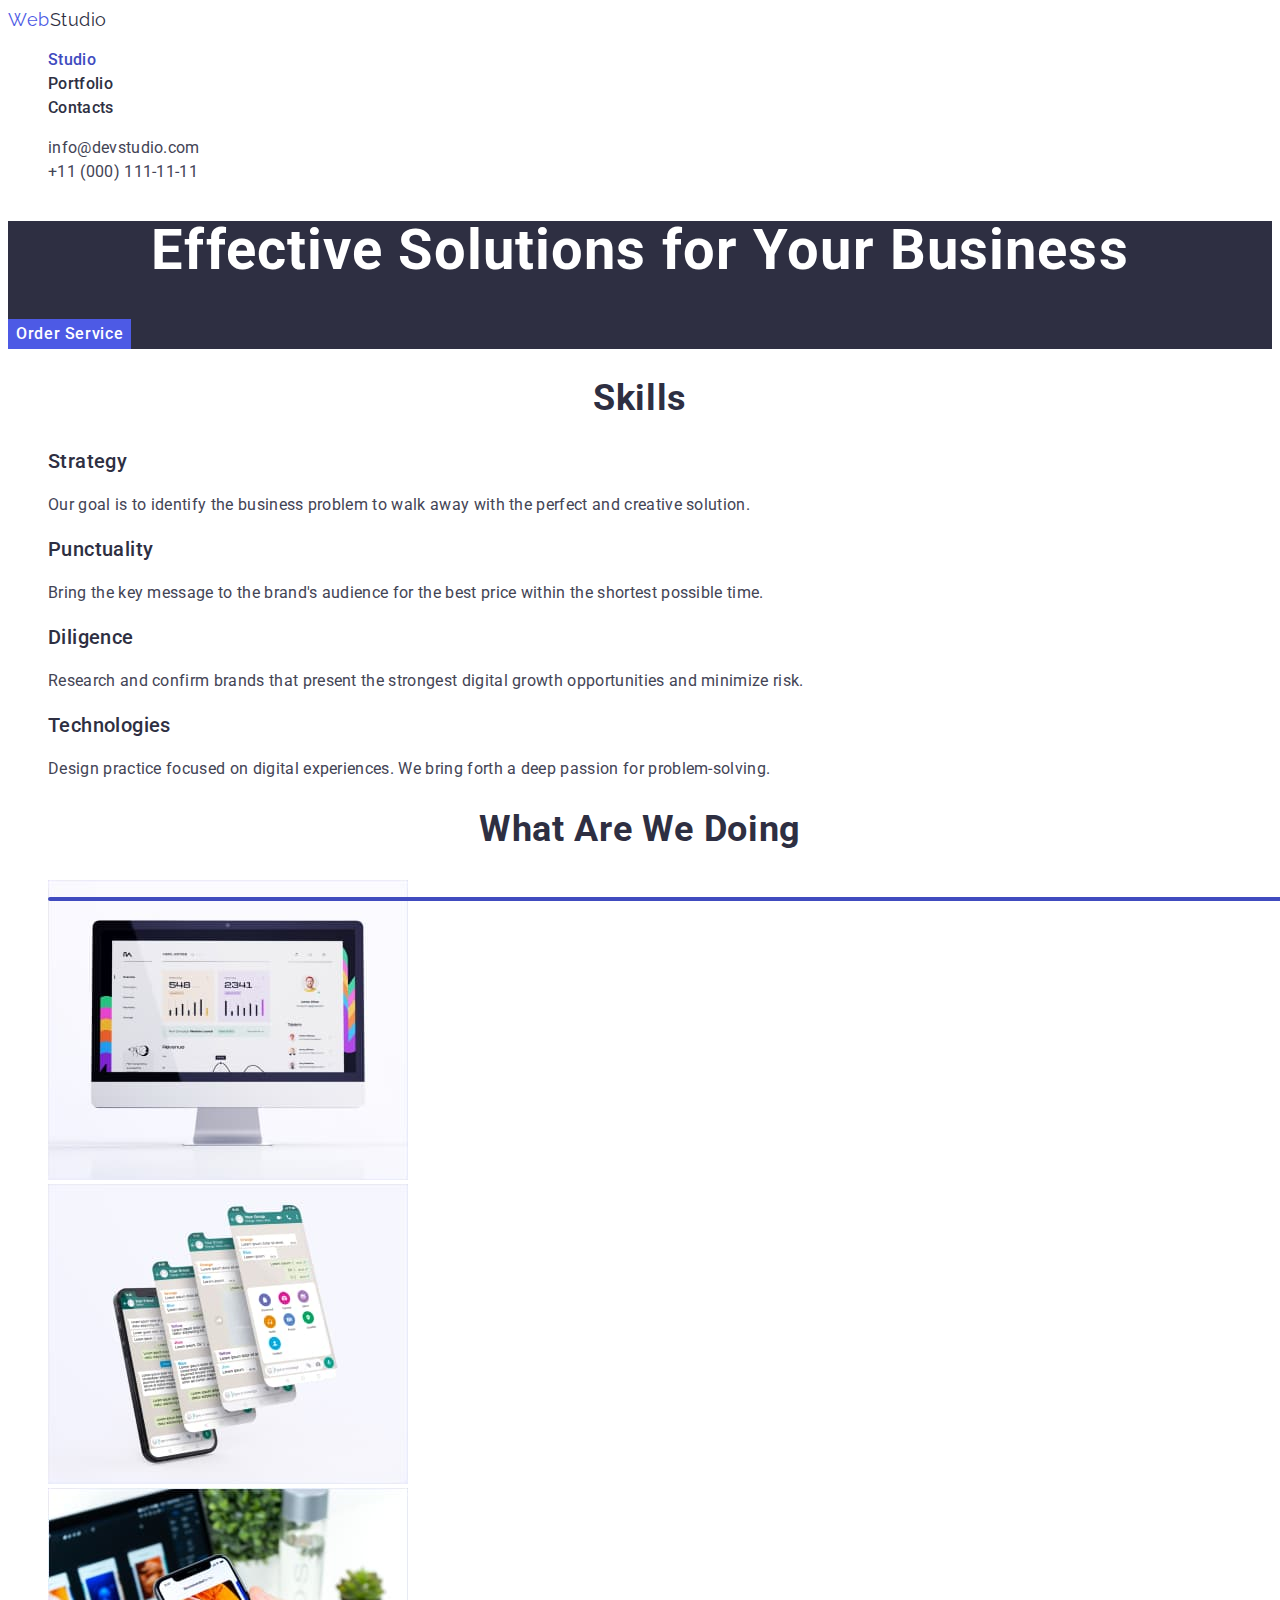
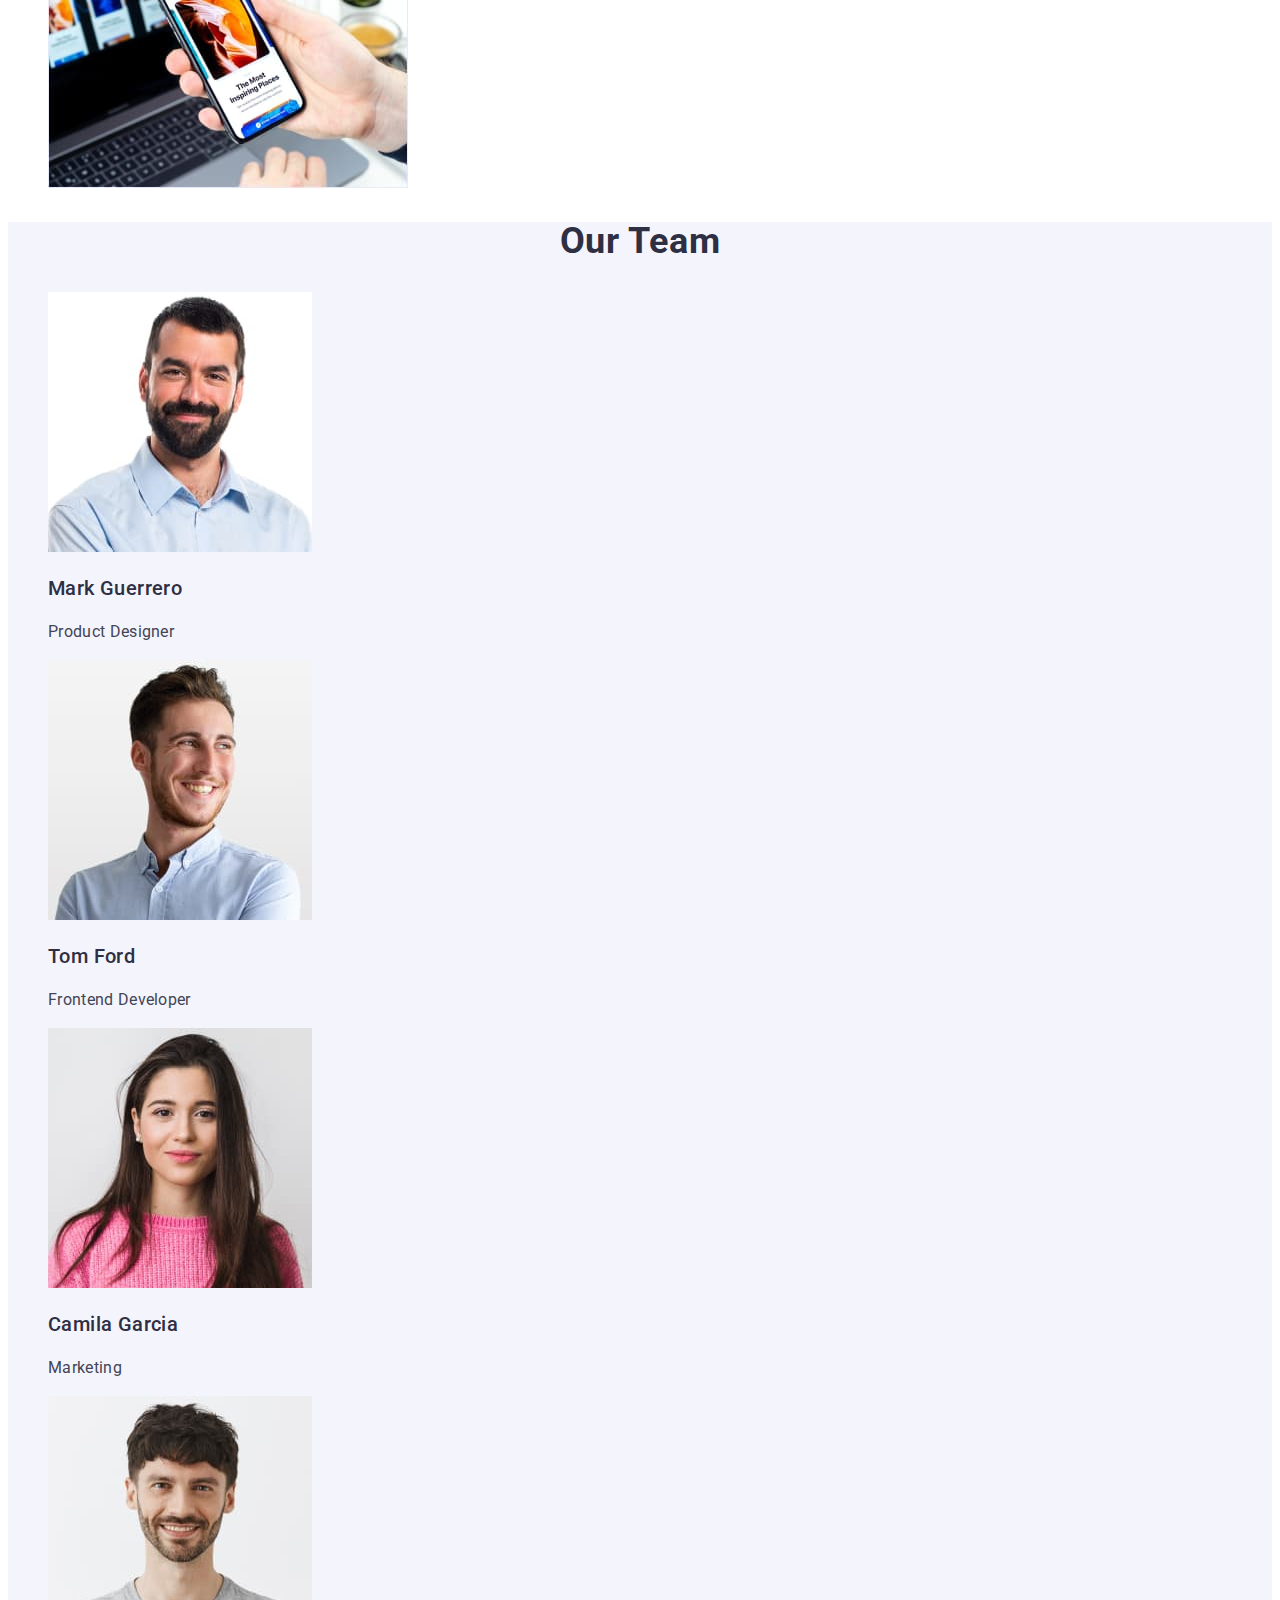
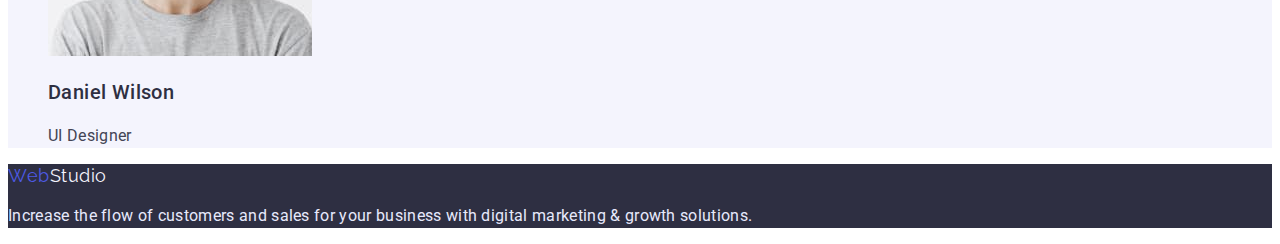
<file: index.html>
<!DOCTYPE html>
<html lang="en">
  <head>
    <meta charset="UTF-8" />
    <meta http-equiv="X-UA-Compatible" content="IE=edge" />
    <meta name="viewport" content="width=device-width, initial-scale=1.0" />
    <title>WebStudio</title>
    <link rel="preconnect" href="https://fonts.googleapis.com" />
    <link rel="preconnect" href="https://fonts.gstatic.com" crossorigin />
    <link
      href="https://fonts.googleapis.com/css2?family=Raleway:wght@800&family=Roboto:wght@400;500;700&display=swap"
      rel="stylesheet"
    />
    <link
      rel="stylesheet"
      href="https://cdnjs.cloudflare.com/ajax/libs/modern-normalize/1.1.0/modern-normalize.min.css"
      integrity="sha512-wpPYUAdjBVSE4KJnH1VR1HeZfpl1ub8YT/NKx4PuQ5NmX2tKuGu6U/JRp5y+Y8XG2tV+wKQpNHVUX03MfMFn9Q=="
      crossorigin="anonymous"
      referrerpolicy="no-referrer"
    />
    <link rel="stylesheet" href="./css/styles.css" />
  </head>
  <body>
    <header>
      <!-- logo -->
      <nav>
        <a href="./index.html" class="logo link"
          >Web<span class="black-logo">Studio</span></a
        >

        <!-- nav -->
        <ul class="site-nav">
          <li>
            <a href="./index.html" class="nav-link link current">Studio</a>
          </li>
          <li>
            <a href="./portfolio.html" class="nav-link link">Portfolio</a>
          </li>
          <li><a href="" class="nav-link link">Contacts</a></li>
        </ul>
      </nav>

      <!-- addres -->
      <address>
        <ul class="addres">
          <li>
            <a href="mailto:info@devstudio.com" class="addres-link link"
              >info@devstudio.com</a
            >
          </li>
          <li>
            <a href="tel:+110001111111" class="addres-link link"
              >+11 (000) 111-11-11</a
            >
          </li>
        </ul>
      </address>
    </header>

    <main>
      <!-- hero -->
      <section class="hero">
        <h1 class="hero-title">Effective Solutions for Your Business</h1>
        <button type="button" class="order-btn">Order Service</button>
      </section>

      <!-- skills -->
      <section class="section">
        <h2 class="section-title">Skills</h2>
        <ul class="skills">
          <li>
            <h3 class="section-sub-title">Strategy</h3>
            <p class="section-text">
              Our goal is to identify the business problem to walk away with the
              perfect and creative solution.
            </p>
          </li>
          <li>
            <h3 class="section-sub-title">Punctuality</h3>
            <p class="section-text">
              Bring the key message to the brand's audience for the best price
              within the shortest possible time.
            </p>
          </li>
          <li>
            <h3 class="section-sub-title">Diligence</h3>
            <p class="section-text">
              Research and confirm brands that present the strongest digital
              growth opportunities and minimize risk.
            </p>
          </li>
          <li>
            <h3 class="section-sub-title">Technologies</h3>
            <p class="section-text">
              Design practice focused on digital experiences. We bring forth a
              deep passion for problem-solving.
            </p>
          </li>
        </ul>
      </section>

      <!-- What are we doing -->
      <section class="section">
        <h2 class="section-title">What are we doing</h2>
        <ul>
          <li>
            <img
              src="./images/we-make/computer.jpg"
              alt="website"
              height="300"
              width="360"
            />
          </li>
          <li>
            <img
              src="./images/we-make/phone.jpg"
              alt="app"
              height="300"
              width="360"
            />
          </li>
          <li>
            <img
              src="./images/we-make/phone-and-computer.jpg"
              alt="desing"
              height="300"
              width="360"
            />
          </li>
        </ul>
      </section>

      <!-- team -->
      <section class="section team">
        <h2 class="section-title">Our Team</h2>
        <ul>
          <li>
            <img
              src="./images/team/mark-guerrero.jpg"
              alt="photo Mark Guerrero"
              width="264"
              height="260"
            />
            <h3 class="section-sub-title">Mark Guerrero</h3>
            <p class="section-text">Product Designer</p>
          </li>
          <li>
            <img
              src="./images/team/tom-ford.jpg"
              alt="photo Tom Ford"
              width="264"
              height="260"
            />
            <h3 class="section-sub-title">Tom Ford</h3>
            <p class="section-text">Frontend Developer</p>
          </li>
          <li>
            <img
              src="./images/team/camila-garcia.jpg"
              alt="photo Camila Garcia"
              width="264"
              height="260"
            />
            <h3 class="section-sub-title">Camila Garcia</h3>
            <p class="section-text">Marketing</p>
          </li>
          <li>
            <img
              src="./images/team/daniel-wilson.jpg"
              alt="photo Daniel Wilson"
              width="264"
              height="260"
            />
            <h3 class="section-sub-title">Daniel Wilson</h3>
            <p class="section-text">UI Designer</p>
          </li>
        </ul>
      </section>
    </main>

    <!-- footer -->
    <footer class="footer">
      <a href="./index.html" class="logo link"
        >Web<span class="wight-logo">Studio</span></a
      >
      <p class="footer-text">
        Increase the flow of customers and sales for your business with digital
        marketing & growth solutions.
      </p>
    </footer>
  </body>
</html>
</file>
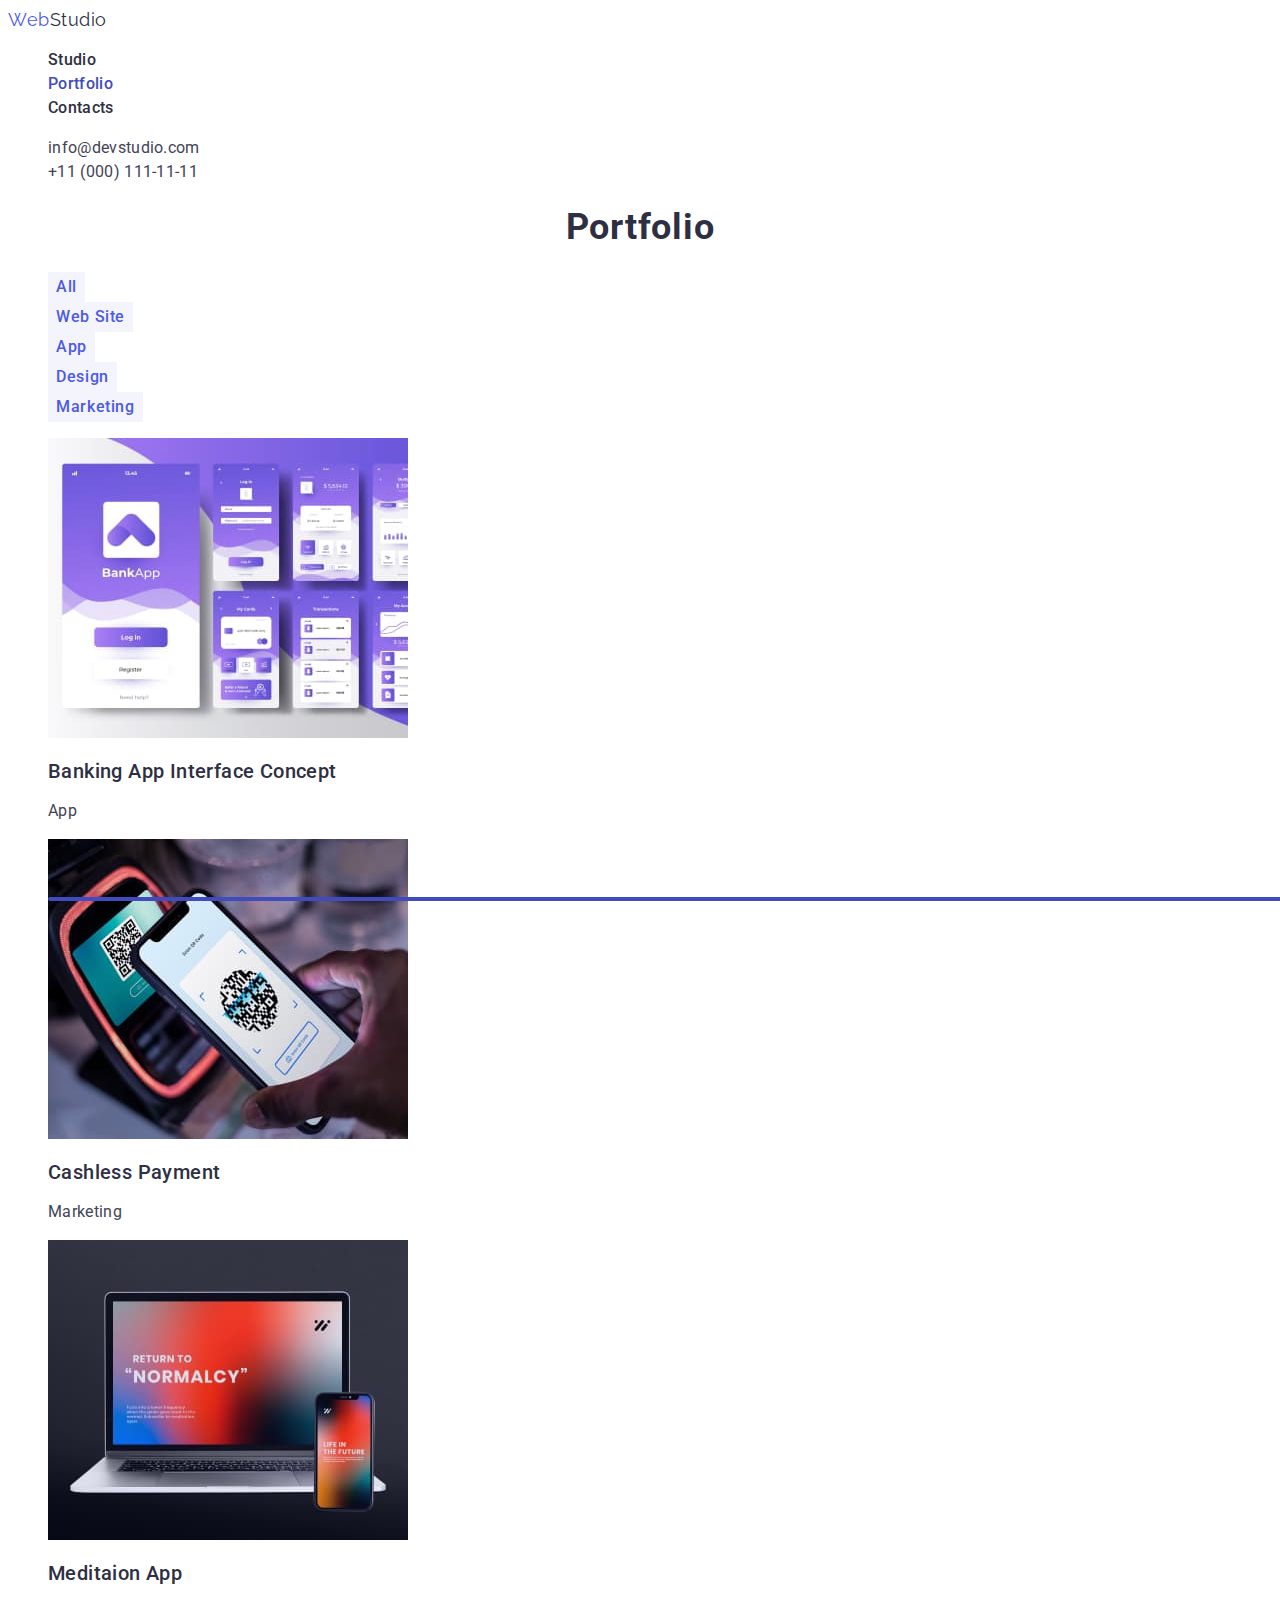
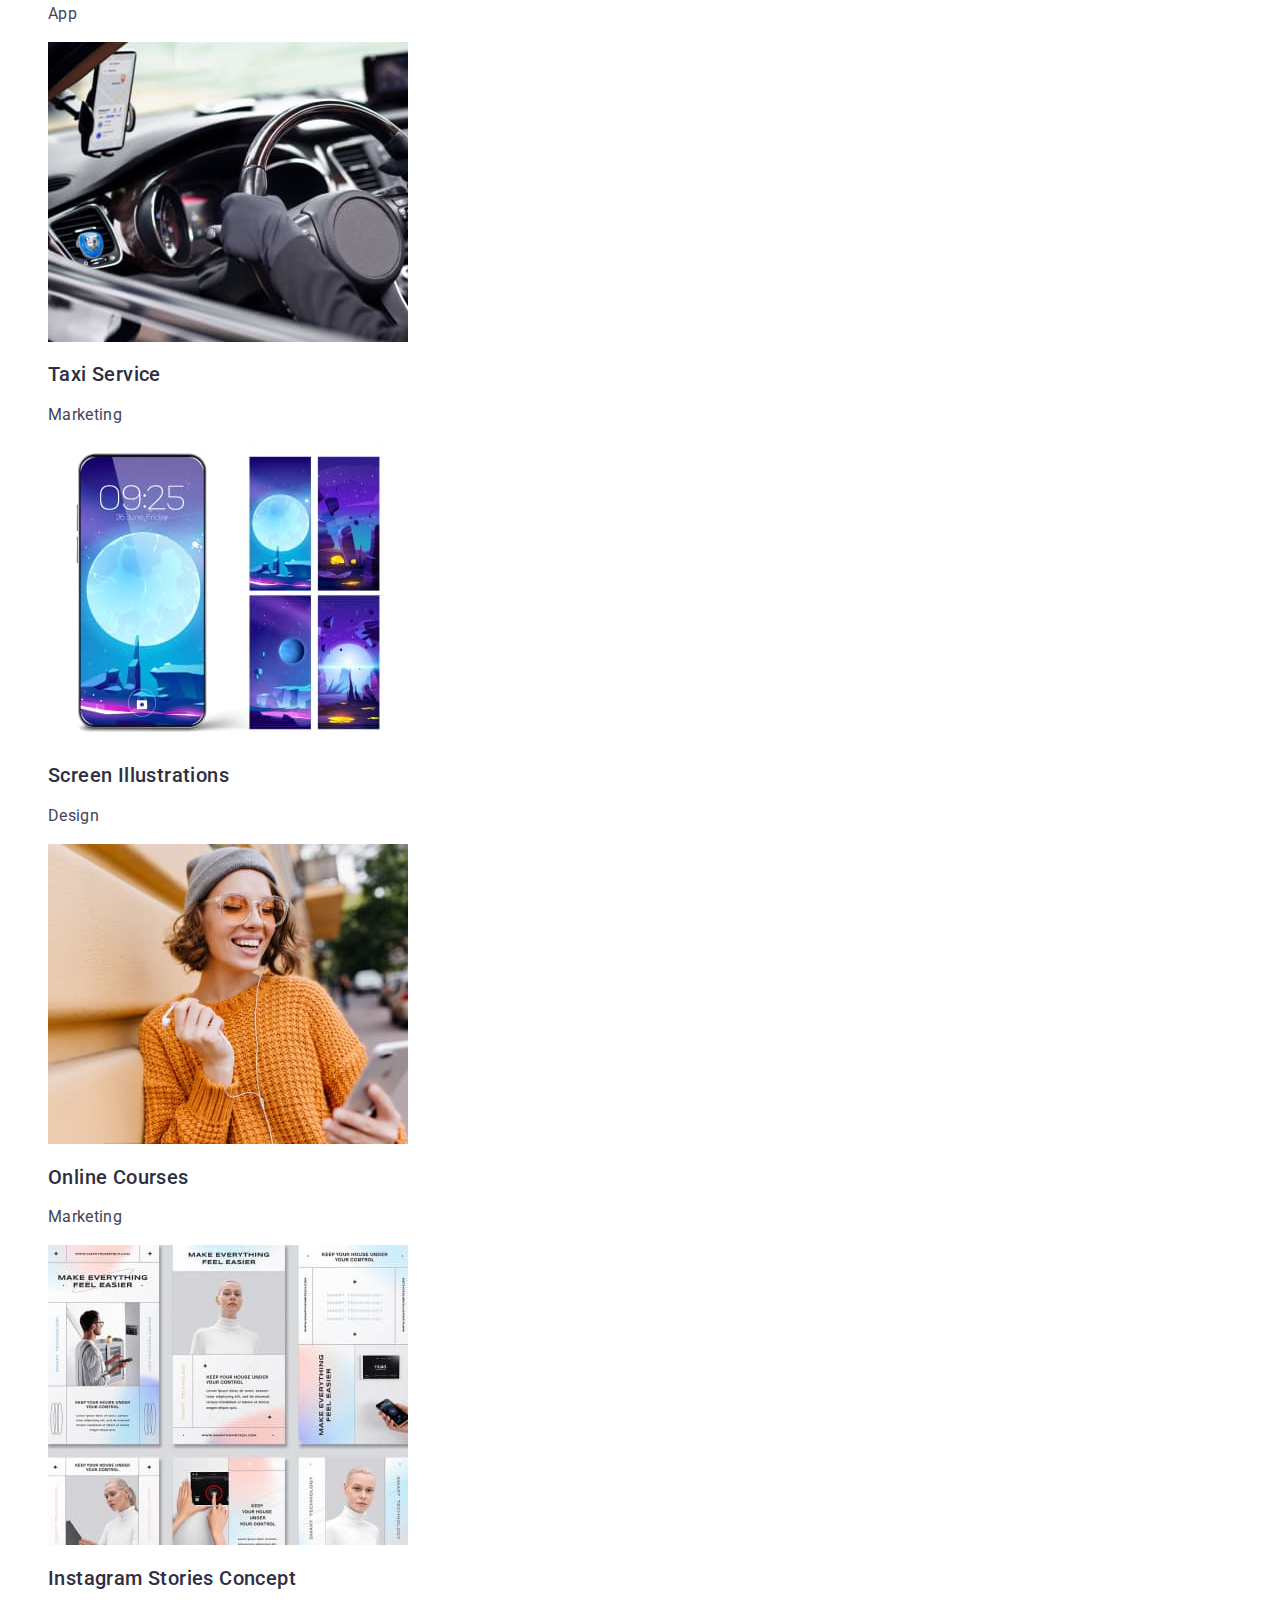
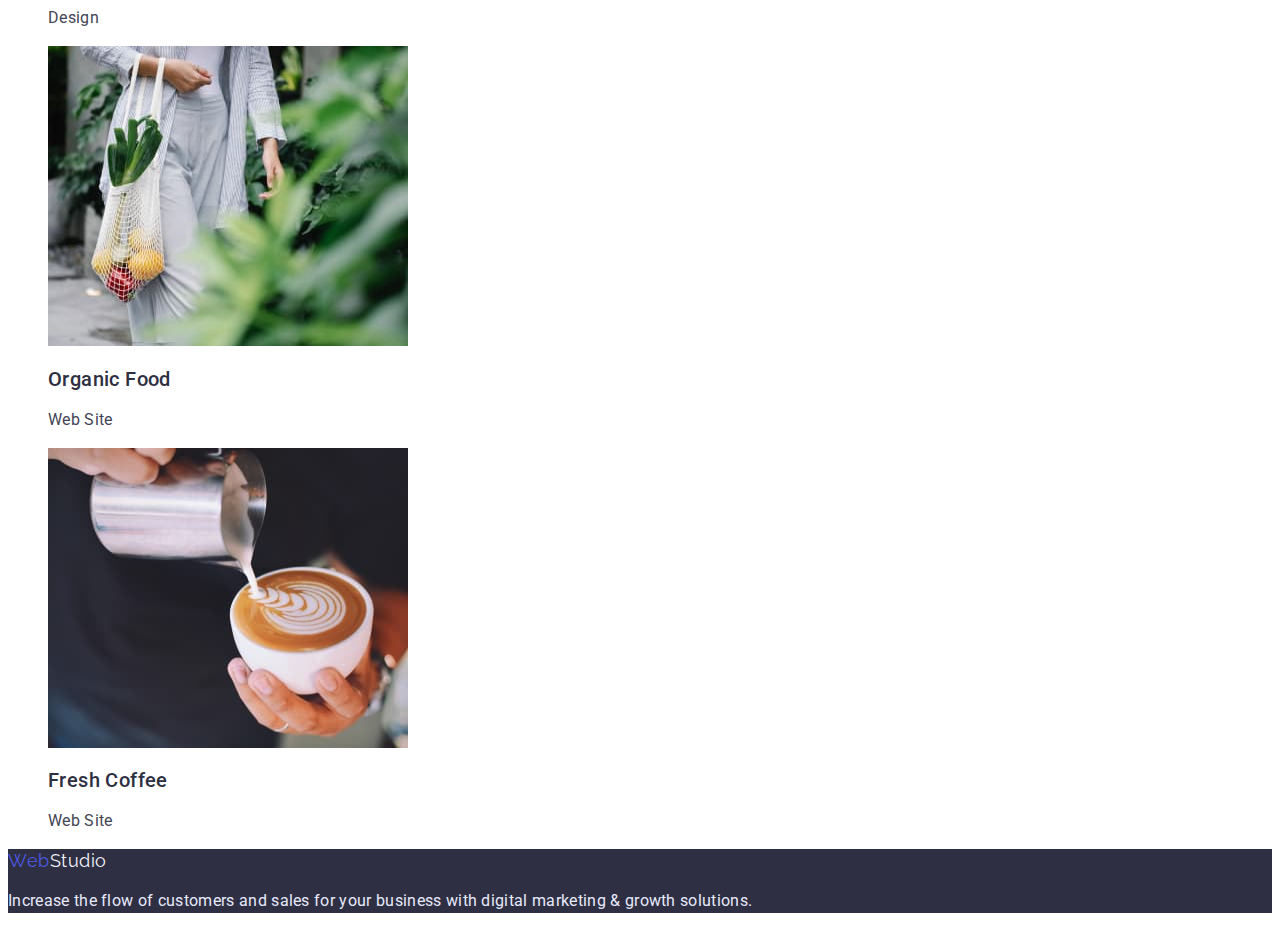
<file: portfolio.html>
<!DOCTYPE html>
<html lang="en">
  <head>
    <meta charset="UTF-8" />
    <meta http-equiv="X-UA-Compatible" content="IE=edge" />
    <meta name="viewport" content="width=device-width, initial-scale=1.0" />
    <title>Portfolio</title>
    <link rel="preconnect" href="https://fonts.googleapis.com" />
    <link rel="preconnect" href="https://fonts.gstatic.com" crossorigin />
    <link
      href="https://fonts.googleapis.com/css2?family=Raleway:wght@800&family=Roboto:wght@400;500;700&display=swap"
      rel="stylesheet"
    />
    <link
      rel="stylesheet"
      href="https://cdnjs.cloudflare.com/ajax/libs/modern-normalize/1.1.0/modern-normalize.min.css"
      integrity="sha512-wpPYUAdjBVSE4KJnH1VR1HeZfpl1ub8YT/NKx4PuQ5NmX2tKuGu6U/JRp5y+Y8XG2tV+wKQpNHVUX03MfMFn9Q=="
      crossorigin="anonymous"
      referrerpolicy="no-referrer"
    />
    <link rel="stylesheet" href="./css/styles.css" />
  </head>
  <body>
    <header>
      <!-- logo -->
      <nav>
        <a href="./index.html" class="logo link"
          >Web<span class="black-logo">Studio</span></a
        >

        <!-- nav -->
        <ul class="site-nav">
          <li><a href="./index.html" class="nav-link link">Studio</a></li>
          <li>
            <a href="./portfolio.html" class="nav-link link current"
              >Portfolio</a
            >
          </li>
          <li><a href="" class="nav-link link">Contacts</a></li>
        </ul>
      </nav>

      <!-- addres -->
      <address>
        <ul class="addres">
          <li>
            <a href="mailto:info@devstudio.com" class="addres-link link"
              >info@devstudio.com</a
            >
          </li>
          <li>
            <a href="tel:+110001111111" class="addres-link link"
              >+11 (000) 111-11-11</a
            >
          </li>
        </ul>
      </address>
    </header>

    <main>
      <section class="section">
        <h1 class="section-title">Portfolio</h1>
        <ul class="filter">
          <li><button type="button" class="filter-btn">All</button></li>
          <li><button type="button" class="filter-btn">Web Site</button></li>
          <li><button type="button" class="filter-btn">App</button></li>
          <li><button type="button" class="filter-btn">Design</button></li>
          <li><button type="button" class="filter-btn">Marketing</button></li>
        </ul>
        <ul>
          <li>
            <img
              src="./images/examples/banking.jpg"
              alt="Banking App Interface Concept"
            />
            <h2 class="section-sub-title">Banking App Interface Concept</h2>
            <p class="section-text">App</p>
          </li>

          <li>
            <img
              src="./images/examples/cashless.jpg"
              alt="Cashless Payment"
              height="300"
              width="360"
            />
            <h2 class="section-sub-title">Cashless Payment</h2>
            <p class="section-text">Marketing</p>
          </li>

          <li>
            <img
              src="./images/examples/meditaion.jpg"
              alt="Meditaion App"
              height="300"
              width="360"
            />
            <h2 class="section-sub-title">Meditaion App</h2>
            <p class="section-text">App</p>
          </li>

          <li>
            <img
              src="./images/examples/taxi.jpg"
              alt="Taxi Service"
              height="300"
              width="360"
            />

            <h2 class="section-sub-title">Taxi Service</h2>
            <p class="section-text">Marketing</p>
          </li>

          <li>
            <img
              src="./images/examples/screen.jpg"
              alt="Screen Illustrations"
              height="300"
              width="360"
            />
            <h2 class="section-sub-title">Screen Illustrations</h2>
            <p class="section-text">Design</p>
          </li>

          <li>
            <img
              src="./images/examples/courses.jpg"
              alt="Online Courses"
              height="300"
              width="360"
            />
            <h2 class="section-sub-title">Online Courses</h2>
            <p class="section-text">Marketing</p>
          </li>

          <li>
            <img
              src="./images/examples/instagram.jpg"
              alt="Instagram Stories
            Concept"
              height="300"
              width="360"
            />
            <h2 class="section-sub-title">Instagram Stories Concept</h2>
            <p class="section-text">Design</p>
          </li>

          <li>
            <img
              src="./images/examples/organic.jpg"
              alt="Organic Food"
              height="300"
              width="360"
            />
            <h2 class="section-sub-title">Organic Food</h2>
            <p class="section-text">Web Site</p>
          </li>

          <li>
            <img
              src="./images/examples/coffee.jpg"
              alt="Fresh Coffee"
              height="300"
              width="360"
            />
            <h2 class="section-sub-title">Fresh Coffee</h2>
            <p class="section-text">Web Site</p>
          </li>
        </ul>
      </section>
    </main>

    <!-- footer -->
    <footer class="footer">
      <a href="./index.html" class="logo link"
        >Web<span class="wight-logo">Studio</span></a
      >
      <p class="footer-text">
        Increase the flow of customers and sales for your business with digital
        marketing & growth solutions.
      </p>
    </footer>
  </body>
</html>
</file>
<file: css/styles.css>
:root {
  --titel-text-color: #2e2f42;
  --main-text-color: #434455;
  --logo-blue-color: #4d5ae5;
  --logo-wight-color: #f4f4fd;
  --main-wight-color: #ffffff;
  --footer-text-color: #e7e9fc;
  --nav-hover-caolor: #404bbf;
}

body {
  background-color: var(--main-wight-color);
  color: var(--main-text-color);
  font-family: Roboto, sans-serif;
  font-size: 16px;
}
ul {
  list-style: none;
}

.link {
  text-decoration: none;
}

/* heder */
.logo {
  color: var(--logo-blue-color);
  font-family: Raleway, sans-serif;
  letter-spacing: 0.03em;
  font-size: 18px;
  line-height: 1.33;
}
.black-logo {
  color: var(--titel-text-color);
}
.wight-logo {
  color: var(--logo-wight-color);
}

.nav-link {
  color: var(--titel-text-color);
  font-weight: 500;
  line-height: 1.5;
  letter-spacing: 0.02em;
}
.nav-link:hover,
.nav-link:focus {
  color: var(--nav-hover-caolor);
}
.nav-link.current {
  color: var(--nav-hover-caolor);
}
.current::after {
  content: '';
  position: absolute;
  bottom: -1px;
  display: block;
  width: 100%;
  height: 4px;
  border-radius: 2px;
  background-color: var(--nav-hover-caolor);
}

.addres-link {
  color: var(--main-text-color);
  font-style: normal;
  line-height: 1.5;
  letter-spacing: 0.02em;
}
.addres-link:hover,
.addres-link:focus {
  color: var(--nav-hover-caolor);
}

/* hero */
.hero {
  background-color: var(--titel-text-color);
}
.hero-title {
  color: var(--main-wight-color);
  font-size: 56px;
  line-height: 1.07;
  text-align: center;
  letter-spacing: 0.02em;
}
.order-btn {
  color: var(--main-wight-color);
  background-color: var(--logo-blue-color);
  cursor: pointer;
  border-color: transparent;
  letter-spacing: 0.04em;
  font-family: inherit;
  font-weight: 500;
  font-size: 16px;
  line-height: 1.5;
}
.order-btn:hover,
.order-btn:focus {
  background-color: var(--nav-hover-caolor);
}

/* sections */
.section-title {
  color: var(--titel-text-color);
  font-size: 36px;
  line-height: 1.11;
  letter-spacing: 0.02em;
  text-align: center;
  text-transform: capitalize;
}
.section-sub-title {
  color: var(--titel-text-color);
  font-weight: 500;
  font-size: 20px;
  line-height: 1.2;
  letter-spacing: 0.02em;
}

.section-text {
  letter-spacing: 0.02em;
  line-height: 1.5;
}

/* team */
.team {
  background-color: var(--logo-wight-color);
}

/* footer */
.footer-text {
  color: var(--footer-text-color);
  line-height: 1.5;
  letter-spacing: 0.02em;
}
.footer {
  background-color: var(--titel-text-color);
}

/* portfolio */

/* filter */
.filter-btn {
  color: var(--logo-blue-color);
  background-color: var(--logo-wight-color);
  cursor: pointer;
  border-color: transparent;
  font-family: inherit;
  font-weight: 500;
  font-size: 16px;
  line-height: 24px;
  letter-spacing: 0.04em;
}

.filter-btn:hover,
.filter-btn:focus {
  color: var(--main-wight-color);
  background-color: var(--nav-hover-caolor);
}
</file>
